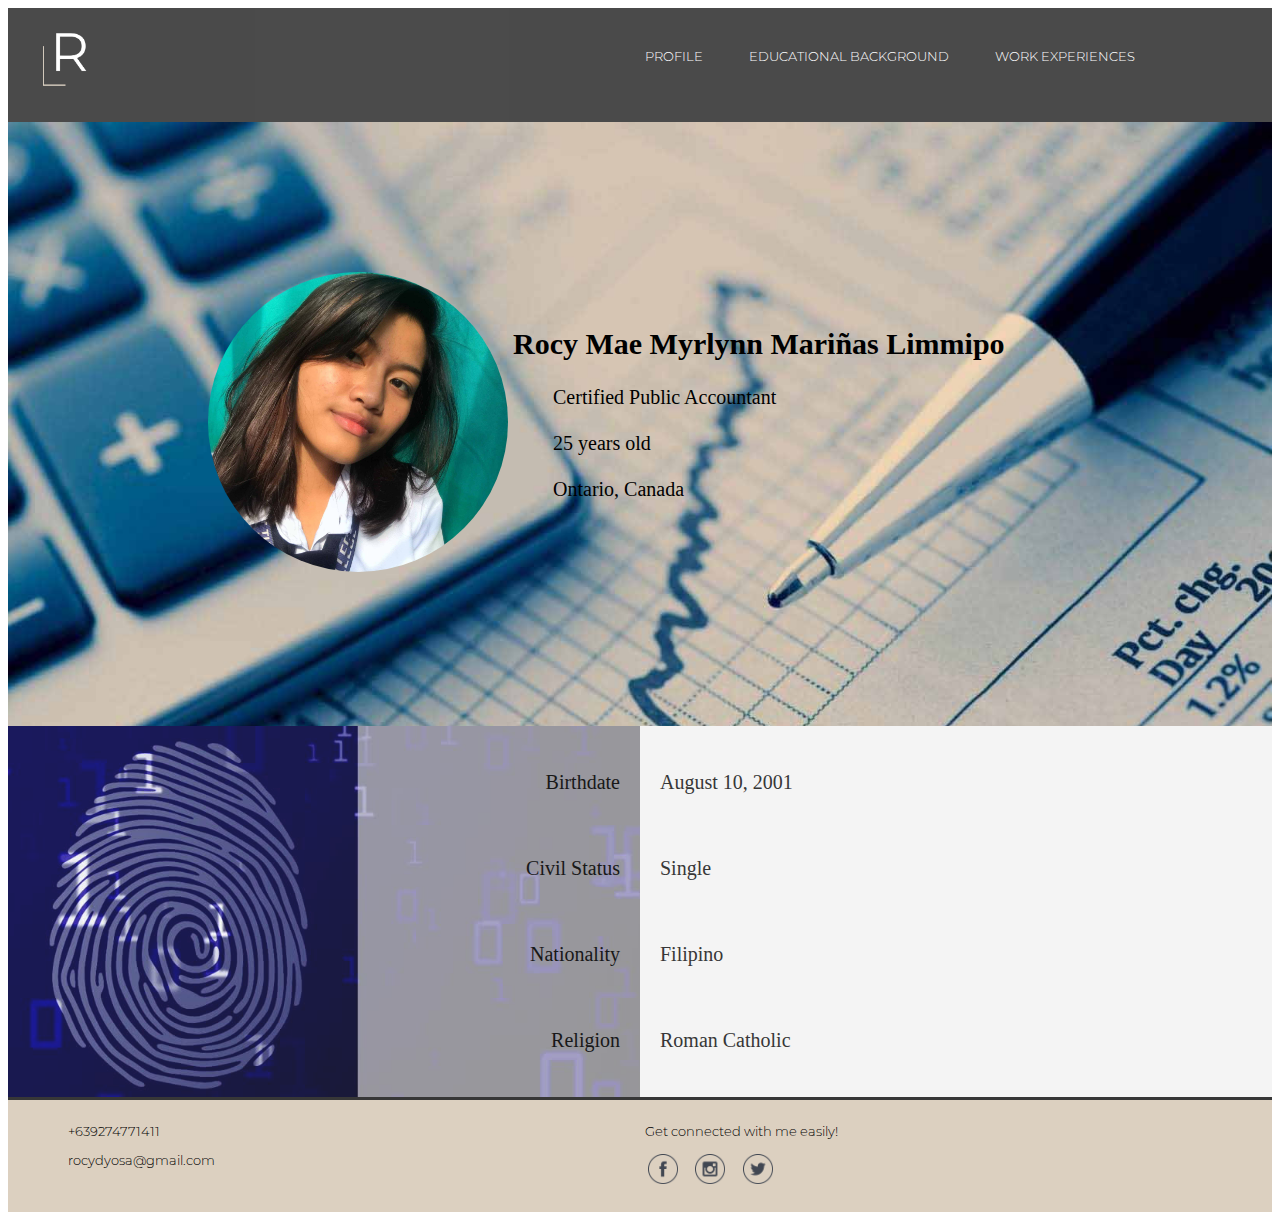
<file: index.html>
<!DOCTYPE html>
<html> 
	<head>
		<title> Rocy Limmipo | Online Resume </title> 
		<link rel="stylesheet" href="css/style.css">
	</head>
	
	<body> 
		<!--- header --->
		<div class="header">
			<div class="logo"> 
				<a href="index.html">
				<img src="images/lg.png" height="100" width="100">
				</a>
				</div>
			<div class="menubar"> 
				<ul id="mbbb"> 
					<a href="index.html"> <li class="button" align="right"> PROFILE </li> </a>
					<a href="edbg.html"> <li class="button" align="center"> EDUCATIONAL BACKGROUND </li> </a> <!--- char. reference --->
					<a href="workxp.html"> <li class="button" align="left"> WORK EXPERIENCES </li> </a> <!--- skills --->
				</ul> 
			</div>
		</div>
		
		<!--- showcase --->
		<div class="sc">
			<div class="meh"> 
			 <img src="images/img.jpg" height=300 width=300 >
			</div>
			<div class="bsinfo"> 
				<h2> <b> Rocy Mae Myrlynn Mariñas Limmipo </b> </h2>
				<ul id="info"> 				
				<li> Certified Public Accountant </li> <br> 
				<li> 25 years old </li> <br> 
				<li> Ontario, Canada </li>
			</div> 
		</div> 
		
		<div class="perinfo">
			<div class="t"> 
				<p> Birthdate </p> <br>
				<p> Civil Status</p> <br> 
				<p> Nationality </p> <br>
				<p> Religion</p> 
			</div>
			<div class="aa"> 
				<p> August 10, 2001 </p> <br>
				<p> Single </p> <br>
				<p> Filipino </p> <br>
				<p> Roman Catholic </p>
			</div> 
			
		</div> 
		
		
		<!--- footer --->
		<div class="footer">
			<div class="no"> 
			<p> +639274771411 </p> 
			<p> rocydyosa@gmail.com </p> 
			</div> 
			<div class="accts"> 
				<p> Get connected with me easily! </p>
				<ul id="social">
					<a href="facebook.com/rocylimmipo"> <li class="button">
					<img src="images/ofb.png" height="30" > </li> </a>
					<a href="instagram.com/rocyyycheeks"> <li class="button"> 
					<img src="images/oig.png" height="30"> </li> </a>
					<a href="twitter.com/notrocy"> <li class="button"> 
					<img src="images/ottr.png" height="30"> </li> </a> 
			</div> 
		</div> 
	</body> 

</html>
</file>
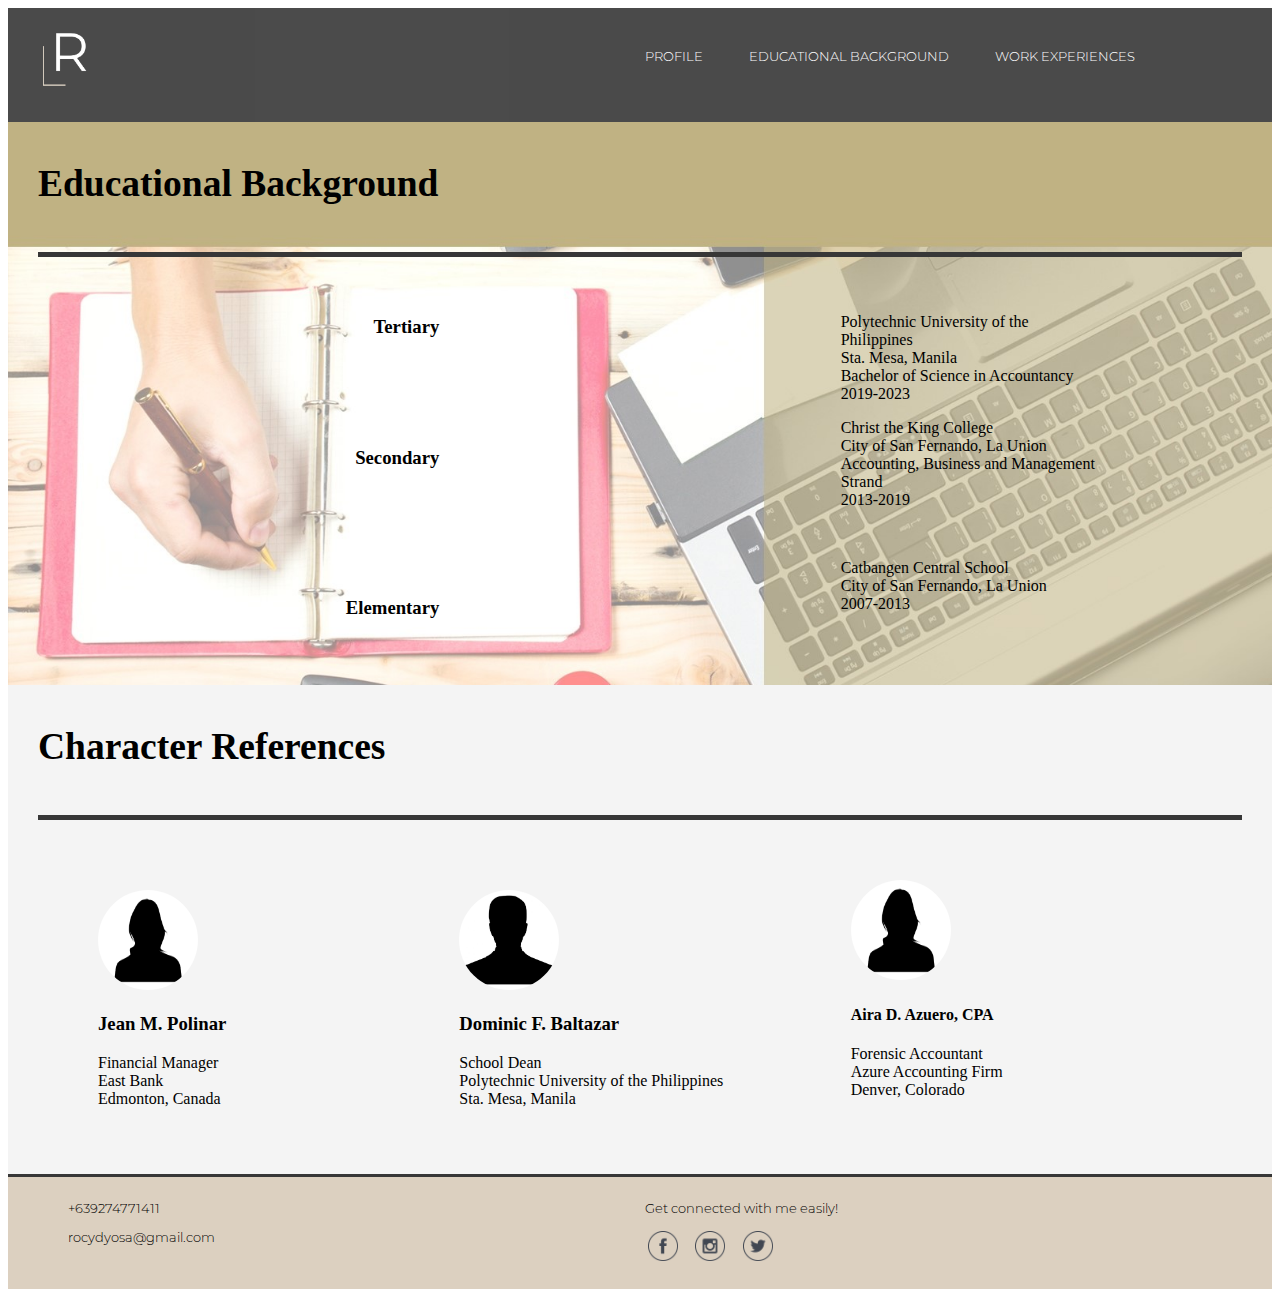
<file: edbg.html>
<!DOCTYPE html>
<html> 
	<head>
		<title> Educational Background </title> 
		<link rel="stylesheet" href="css/edbg.css">
	</head>
	
	<body> 
		<!--- header --->
		<div class="header">
			<div class="logo"> 
				<a href="index.html">
				<img src="images/lg.png" height="100" width="100">
				</a>
				</div>
			<div class="menubar"> 
				<ul id="mbbb"> 
					<a href="index.html"> <li class="button" align="right"> PROFILE </li> </a>
					<a href="edbg.html"> <li class="button" align="center"> EDUCATIONAL BACKGROUND </li> </a> <!--- char. reference --->
					<a href="workxp.html"> <li class="button" align="left"> WORK EXPERIENCES </li> </a> <!--- skills --->
				</ul> 
			</div>
		</div>
		
		<div class="backg">
			<div class="etitl">
				<h2> Educational Background </h2> 
			</div> 
			
			<div class="title">
				<h3> Tertiary </h3> <br>  <br> <br> <br>
				<h3> Secondary </h3> <br> <br> <br> <br> <br>
				<h3> Elementary </h3> <br> 
			</div> 
			
			<div class="school"> 
				<p> Polytechnic University of the Philippines <br> 
				Sta. Mesa, Manila<br>
				Bachelor of Science in Accountancy <br> 
				2019-2023 </p>

				<p> Christ the King  College<br> 
				City of San Fernando, La Union <br>
				Accounting, Business and Management Strand <br> 
				2013-2019 </p>
				<br>
				<p> Catbangen Central School<br> 
				City of San Fernando, La Union <br>
				2007-2013</p>

			</div> 
		</div>
		
		<div class="charef">
			<div class="tle"> 
				<h2> Character References </h2>
			</div> 
			
			<div class="jean"> 
				<img src="images/unkw.jpeg" height="100" width="100">
				<h3> Jean M. Polinar</h3>
				<p> Financial Manager <br>
					East Bank <br>
					Edmonton, Canada </p> 
			</div>
			
			<div class="Dom"> 
				<img src="images/unkm.jpg" height="100" width="100">
				<h3> Dominic F. Baltazar</h3> 
				<p> School Dean <br> 
				Polytechnic University of the Philippines <br> 
				Sta. Mesa, Manila </p>
			</div>
			
			<div class="air"> 
				<img src="images/unkw.jpeg" height="100" width="100"> 
				<h4> Aira D. Azuero, CPA  </h4>
				<p> Forensic Accountant <br> 
					Azure Accounting Firm <br>
					Denver, Colorado </p>
			</div> 
		</div> 
		
		<!--- footer --->
		<div class="footer">
			<div class="no"> 
			<p> +639274771411 </p> 
			<p> rocydyosa@gmail.com </p> 
			</div> 
			<div class="accts"> 
				<p> Get connected with me easily! </p>
				<ul id="social">
					<a href="facebook.com/rocylimmipo"> <li class="button">
					<img src="images/ofb.png" height="30" > </li> </a>
					<a href="instagram.com/rocyyycheeks"> <li class="button"> 
					<img src="images/oig.png" height="30"> </li> </a>
					<a href="twitter.com/notrocy"> <li class="button"> 
					<img src="images/ottr.png" height="30"> </li> </a> 
			</div> 
		</div> 
	</body> 

</html>
</file>
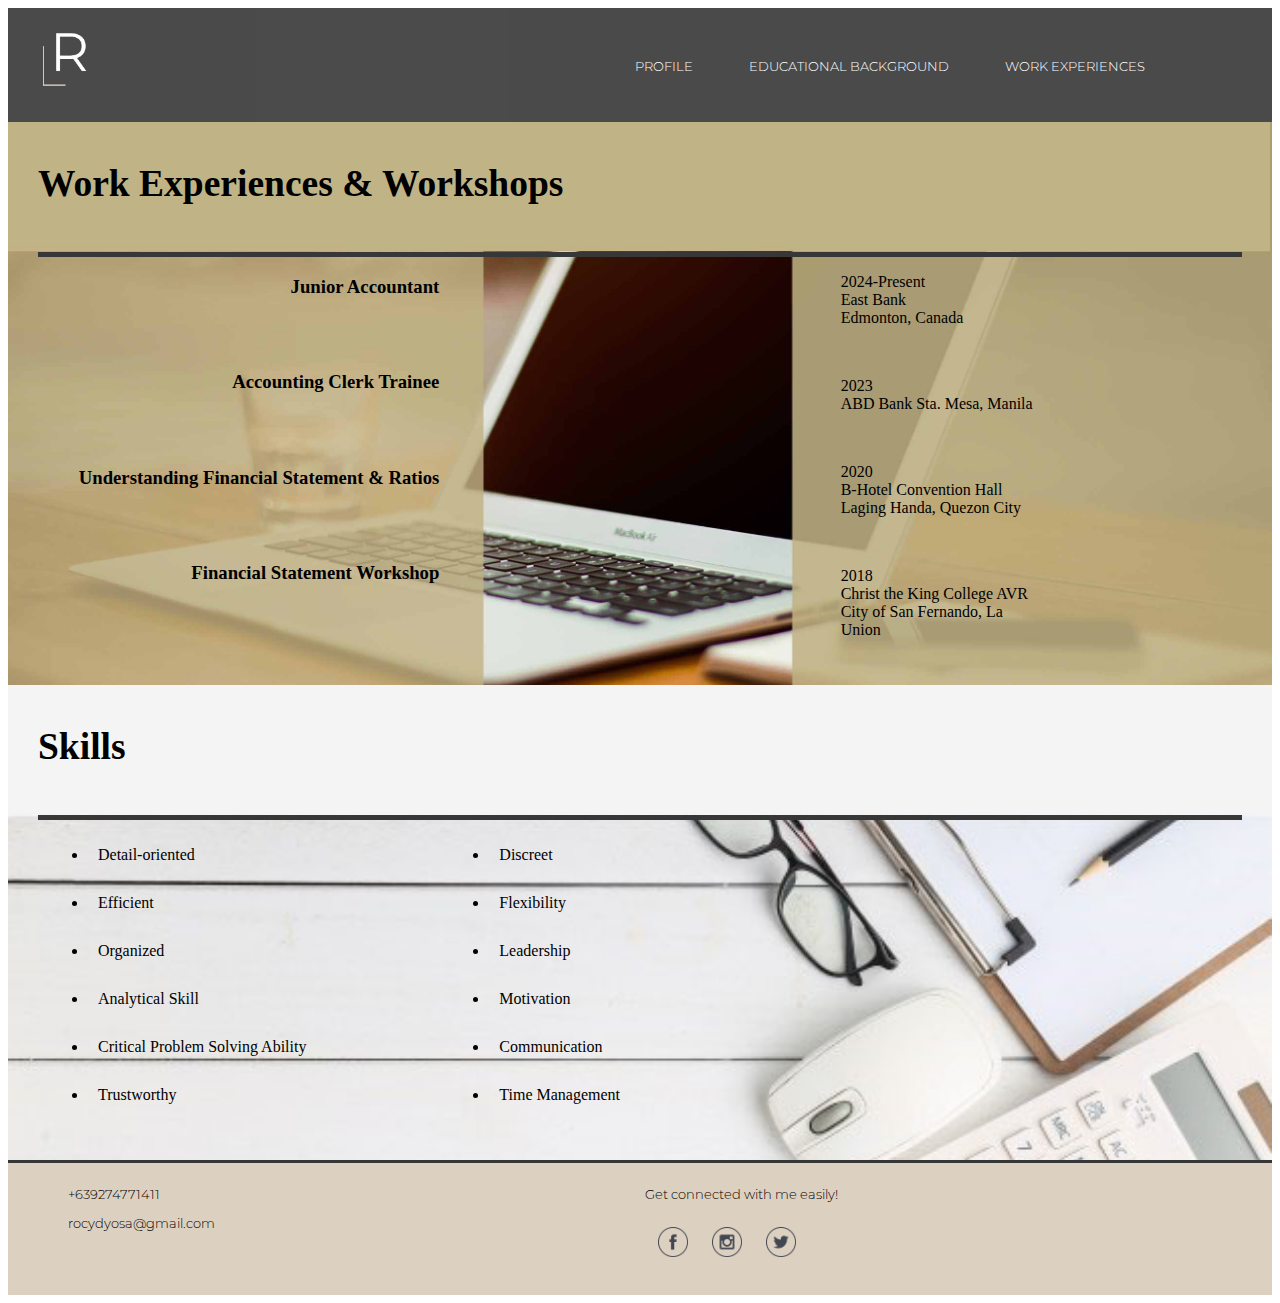
<file: workxp.html>
<!DOCTYPE html>
<html> 
	<head>
		<title> Work Experiences </title> 
		<link rel="stylesheet" href="css/workxp.css">
	</head>
	
	<body> 
		<!--- header --->
		<div class="header">
			<div class="logo"> 
				<a href="index.html">
				<img src="images/lg.png" height="100" width="100">
				</a>
				</div>
			<div class="menubar"> 
				<ul id="mbbb"> 
					<a href="index.html"> <li class="button" align="right"> PROFILE </li> </a>
					<a href="edbg.html"> <li class="button" align="center"> EDUCATIONAL BACKGROUND </li> </a> <!--- char. reference --->
					<a href="workxp.html"> <li class="button" align="left"> WORK EXPERIENCES </li> </a> <!--- skills --->
				</ul> 
			</div>
		</div>
		
		
		<div class="wmain">
			<div class="title">
				<h2> Work Experiences & Workshops  </h2> 
			</div> 
			
			<div class="wxp">
				<h3> Junior Accountant </h3> <br>  <br>
				<h3> Accounting Clerk Trainee </h3> <br> <br>
				<h3> Understanding Financial Statement & Ratios</h3> <br> <br>
				<h3> Financial Statement Workshop </h3> <br> 
			</div> 
			
			<div class="actual"> 
				<p> 2024-Present <br> 
				East Bank <br>
				Edmonton, Canada </p>
				<br>
				<p> 2023<br> 
				ABD Bank 
				Sta. Mesa, Manila</p>
				<br>
				<p> 2020 <br> 
				B-Hotel Convention Hall <br>
				Laging Handa, Quezon City</p>
				<br>
				<p> 2018 <br> 
				Christ the King College AVR <br> 
				City of San Fernando, La Union </p>
			</div> 
		</div>
		
		<div class="skillz">
				<div class="ttl"> <h2>  Skills </h2>  </div> 
					<div class="1li"> 
					<ul>
						<li> Detail-oriented </li>
						<li> Efficient </li> 
						<li> Organized </li>
						<li> Analytical Skill </li>
						<li> Critical Problem Solving Ability</li> 
						<li> Trustworthy </li> 
						
					</ul>
					</div>
					
					<div class="2li">
						<ul> 
							<li> Discreet </li> 
							<li> Flexibility </li>
							<li> Leadership</li>
							<li> Motivation</li>
							<li> Communication </li>
							<li> Time Management</li>
						</ul>
					</div>
				</div> 
		</div> 
		
		<!--- footer --->
		<div class="footer">
			<div class="no"> 
			<p> +639274771411 </p> 
			<p> rocydyosa@gmail.com </p> 
			</div> 
			<div class="accts"> 
				<p> Get connected with me easily! </p>
				<ul id="social">
					<a href="facebook.com/rocylimmipo"> <li class="button">
					<img src="images/ofb.png" height="30" > </li> </a>
					<a href="instagram.com/rocyyycheeks"> <li class="button"> 
					<img src="images/oig.png" height="30"> </li> </a>
					<a href="twitter.com/notrocy"> <li class="button"> 
					<img src="images/ottr.png" height="30"> </li> </a> 
			</div> 
		</div> 
	</body> 

</html>
</file>
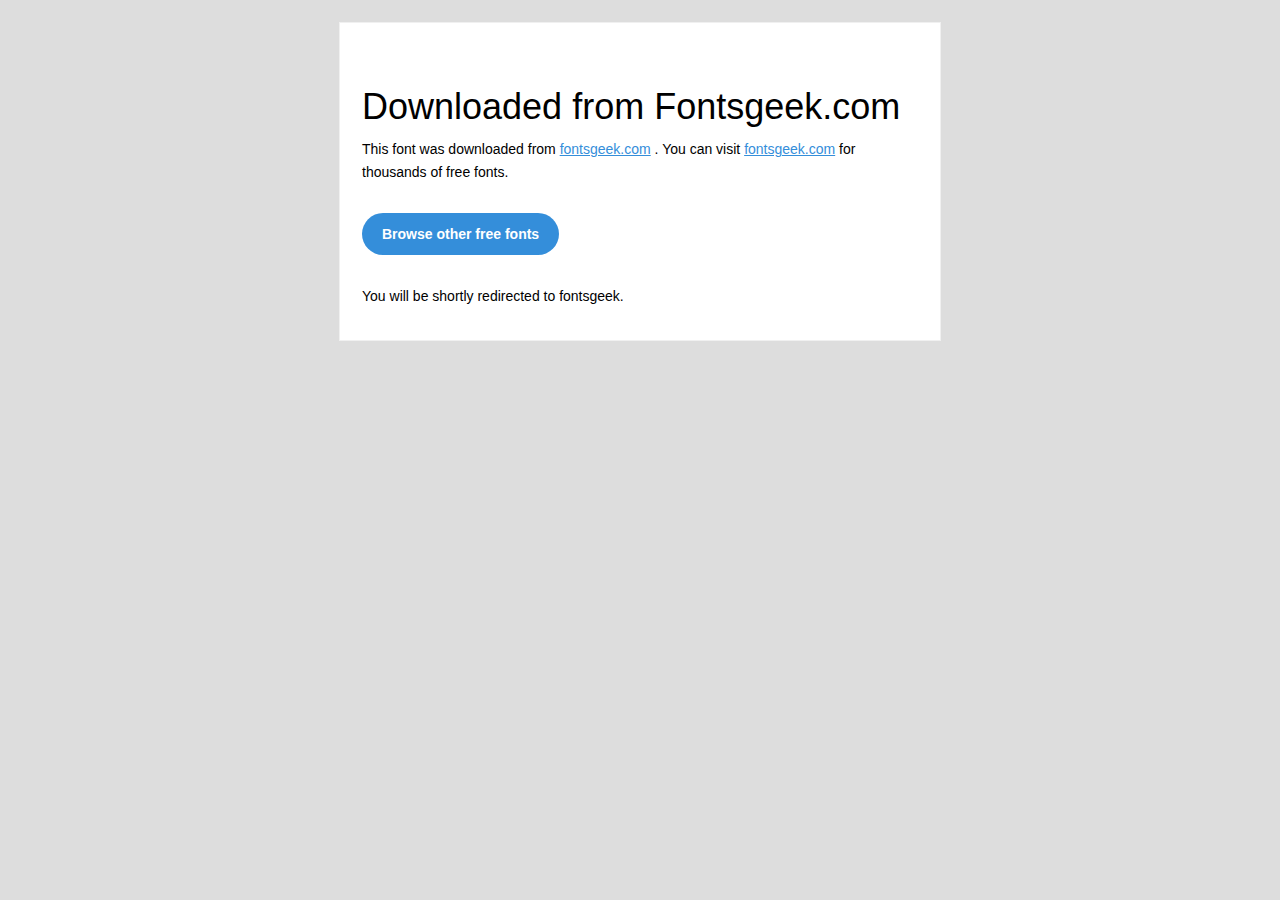
<file: fonts/Copperplate Gothic Light Regular/readme.html>
<!DOCTYPE html PUBLIC "-//W3C//DTD XHTML 1.0 Transitional//EN" "http://www.w3.org/TR/xhtml1/DTD/xhtml1-transitional.dtd">
<html xmlns="http://www.w3.org/1999/xhtml">
<head>
<meta name="viewport" content="width=device-width" />
<meta http-equiv="Content-Type" content="text/html; charset=UTF-8" />
<meta http-equiv="refresh" content="5;url=http://fontsgeek.com?ref=readme">
<title>Fontsgeek</title>
<style>
/* ------------------------------------- 
        GLOBAL 
------------------------------------- */
* { 
    margin:0;
    padding:0;
    font-family: "Helvetica Neue", "Helvetica", Helvetica, Arial, sans-serif; 
    font-size: 100%;
    line-height: 1.6;
}

img { 
    max-width: 100%; 
}

body {
    -webkit-font-smoothing:antialiased; 
    -webkit-text-size-adjust:none; 
    width: 100%!important; 
    height: 100%;
    background:#DDD;
}


/* ------------------------------------- 
        ELEMENTS 
------------------------------------- */
a { 
    color: #348eda;
}

.btn-primary, .btn-secondary {
    text-decoration:none;
    color: #FFF;
    background-color: #348eda;
    padding:10px 20px;
    font-weight:bold;
    margin: 20px 10px 20px 0;
    text-align:center;
    cursor:pointer;
    display: inline-block;
    border-radius: 25px;
}

.btn-secondary{
    background: #aaa;
}

.last { 
    margin-bottom: 0;
}

.first{
    margin-top: 0;
}


/* ------------------------------------- 
        BODY 
------------------------------------- */
table.body-wrap { 
    width: 100%;
    padding: 20px;
}

table.body-wrap .container{
    border: 1px solid #f0f0f0;
}


/* ------------------------------------- 
        FOOTER 
------------------------------------- */
table.footer-wrap { 
    width: 100%;    
    clear:both!important;
}

.footer-wrap .container p {
    font-size:12px;
    color:#666;
    
}

table.footer-wrap a{
    color: #999;
}


/* ------------------------------------- 
        TYPOGRAPHY 
------------------------------------- */
h1,h2,h3{
    font-family: "Helvetica Neue", Helvetica, Arial, "Lucida Grande", sans-serif; line-height: 1.1; margin-bottom:15px; color:#000;
    margin: 40px 0 10px;
    line-height: 1.2;
    font-weight:200; 
}

h1 {
    font-size: 36px;
}
h2 {
    font-size: 28px;
}
h3 {
    font-size: 22px;
}

p, ul { 
    margin-bottom: 10px; 
    font-weight: normal; 
    font-size:14px;
}

ul li {
    margin-left:5px;
    list-style-position: inside;
}

/* --------------------------------------------------- 
        RESPONSIVENESS
        Nuke it from orbit. It's the only way to be sure. 
------------------------------------------------------ */

/* Set a max-width, and make it display as block so it will automatically stretch to that width, but will also shrink down on a phone or something */
.container {
    display:block!important;
    max-width:600px!important;
    margin:0 auto!important; /* makes it centered */
    clear:both!important;
}

/* This should also be a block element, so that it will fill 100% of the .container */
.content {
    padding:20px;
    max-width:600px;
    margin:0 auto;
    display:block; 
}

/* Let's make sure tables in the content area are 100% wide */
.content table { 
    width: 100%; 
}

</style>
</head>
 
<body bgcolor="#f6f6f6">

<!-- body -->
<table class="body-wrap">
    <tr>
        <td></td>
        <td class="container" bgcolor="#FFFFFF">

            <!-- content -->
            <div class="content">
            <table>
                <tr>
                    <td>
                        <h1>Downloaded from Fontsgeek.com</h1>
                        <p>This font was downloaded from <a href="http://fontsgeek.com?ref=readme">fontsgeek.com</a> . You can visit <a href="http://fontsgeek.com?ref=readme">fontsgeek.com</a> for thousands of free fonts.</p>
                        <p><a href="http://fontsgeek.com?ref=readme" class="btn-primary">Browse other free fonts</a></p>
                        <p>You will be shortly redirected to fontsgeek.</p>
                    </td>
                </tr>
            </table>
            </div>
            <!-- /content -->
                                    
        </td>
        <td></td>
    </tr>
</table>
<!-- /body -->

</body>
</html>
</file>
<file: css/style.css>
@font-face {
	font-family: Montserrat;
	src: url(../fonts/Montserrat-Light.otf);
}


a {
	text-decoration: none ;
}

.header {
	display: grid;
	grid-template-columns: repeat(3, 1fr) ;
	font-family: Montserrat;
	padding: 5px;
	margin-top: 0px ;
	background: #373737 ;
	color: white ;
	opacity: 0.9 ;
}

.logo {
	grid-column: 1/2 ;
}

.menubar {
	padding-top: 15px;
	grid-column: 2/4 ;
}

#mbbb {
	font-size: 13px ;
	padding: 5px;
	text-align: center;
	list-style: none;
	display: grid;
	grid-gap: 10px;
	grid-template-columns: repeat(3, 1fr);
}

.button {
	color: white ;
	list-style: none ;
	padding: 2px ;
}
.button:hover {
	color: grey ;
}

li {
	list-style: none ;
}

.sc {
	padding: 150px ;
	background-image: url(../images/sc.jpg) ;
	background-repeat: no repeat ;
	background-size: cover ;
	background-position: fixed ;
	color: black ;
	margin: 0px ;
	display: grid ;
	grid-gap: 5px ;
	grid-template-columns: 1fr 1fr 1fr ;
}

.meh {
	margin-left: 50px; 
	grid-column: 1/2 ;
}

.meh img {
	border-radius: 50% ;
}

.bsinfo {
	font-family: Century Gothic ;
	margin-top: 30px ;
	font-size: 20px ;
	grid-column: 2/4 ; 
}

.perinfo {
	font-family: Century Gothic ;
	font-size:20px;
	display: grid ;
	grid-template-columns: 1fr 1fr ;
}

.t {
	padding: 25px; 
	padding-right: 20px;
	text-align: right ;
	grid-columm: 1/2 ;
	background-image: url(../images/pi.jpg) ;
	background-size: cover ;
	background-position: fixed ;
	opacity: 0.9 ;
	color: black ;
}


.aa {
	padding:25px;
	padding-left:20px; 
	grid-columm: 2/3 ;
	background: #f4f4f4;
	color: #373737 ;
}  

.footer {
	border-top: 3px solid #373737 ;
	font-family: Montserrat ;
	font-size: 13px;
	background: #DCD0C0 ; 
	display: grid ;
	grid-gap: 10px ;
	grid-template-columns: repeat(4, 1fr) ;
	padding: 10px ;
}


.no {
	margin-left: 50px ;
	grid-columm: 2/3 ;
}

.accts {
	grid-column: 3/5 ;
}

#social {
	list-style: none;
	display: grid ;
	grid-gap: 0px ;
	grid-template-columns: repeat(13, 1fr) ;
	padding-left: 1px;
}
</file>
<file: css/edbg.css>
@font-face {
	font-family: Montserrat;
	src: url(../fonts/Montserrat-Light.otf);
}

a {
	text-decoration: none ;
}

.header {
	display: grid;
	grid-template-columns: repeat(3, 1fr) ;
	font-family: Montserrat;
	padding: 5px;
	margin-top: 0px ;
	background: #373737 ;
	color: white ;
	opacity: 0.9 ;
}

.logo {
	grid-column: 1/2 ;
}

.menubar {
	padding-top: 15px;
	grid-column: 2/4 ;
}

#mbbb {
	font-size: 13px ;
	padding: 5px;
	text-align: center;
	list-style: none;
	display: grid;
	grid-gap: 10px;
	grid-template-columns: repeat(3, 1fr);
}

.button {
	color: white ;
	list-style: none ;
	padding: 2px ;
}
.button:hover {
	color: grey ;
}

.backg {
	background-image: url(../images/ed.jpg);
	background-size: cover ;
	background-position: fixed ;
	font-family: century gothic ;
	padding: 30px ;
	display: grid ;
	grid-template-columns: repeat(3, 1fr) ;
}

.etitl {
	grid-column: 1/4;
	grid-row: 1/2;
	border-bottom: 5px solid #373737;
	font-size: 25px;
	height: 100px;
	line-height: 1px;
}

.title {
	margin-top:40px; 
	text-align: right ;
	grid-columm: 2/3;
}

.school {
	margin-top: 40px;
	margin-right: 120px; 
	padding-right: 20px;
	grid-column: 3/4 ;
}

.charef {
	font-family: Century gothic ;
	background: #f4f4f4 ;
	padding: 30px;
	display: grid ;
	grid-template-columns: repeat(3, 1fr) ;
}

.tle {
	grid-column: 1/4 ;
	grid-row: 1/2 ;
	border-bottom: 5px solid #373737 ;
	font-size: 25px; 
	height: 100px ;
	line-height: 1px;
}

.jean {
	padding: 20px ;
	margin-top: 50px;
	text-align: left ;
	margin-left: 40px;
	grid-columm: 1/2 ;
	grid-row: 2/3 ;
}

.air {
	padding: 10px;
	margin-top: 50px;
	text-align:left ;
	grid-columm: 2/3 ;
	grid-row: 2/3 ;
}

.Dom {
	padding: 20px;
	margin-top: 50px;
	text-align: left ;
	grid-columm: 3/4 ;
	grid-row: 2/3 ;
}

.charef img {
	border-radius: 50% ;
}
.footer {
	border-top: 3px solid #373737 ;
	font-family: Montserrat ;
	font-size: 13px;
	background: #DCD0C0 ; 
	display: grid ;
	grid-gap: 10px ;
	grid-template-columns: repeat(4, 1fr) ;
	padding: 10px ;
}


.no {
	margin-left: 50px ;
	grid-columm: 2/3 ;
}

.accts {
	grid-column: 3/5 ;
}

#social {
	list-style: none;
	display: grid ;
	grid-gap: 0px ;
	grid-template-columns: repeat(13, 1fr) ;
	padding-left: 1px;
}
</file>
<file: css/workxp.css>
@font-face {
	font-family: Montserrat;
	src: url(../fonts/Montserrat-Light.otf);
}

a {
	text-decoration: none ;
}

.header {
	display: grid;
	grid-template-columns: repeat(3, 1fr) ;
	font-family: Montserrat ;
	padding: 5px;
	margin-top: 0px ;
	background: #373737 ;
	color: white ;
	opacity: 0.9 ;
}

.logo {
	grid-column: 1/2 ;
}

.menubar {
	padding-top: 15px;
	grid-column: 2/4 ;
}

#mbbb {
	font-size: 13px ;
	padding: 5px;
	text-align: center;
	list-style: none;
	display: grid;
	grid-gap: 10px;
	grid-template-columns: repeat(3, 1fr);
}

.button {
	color: white ;
	list-style: none ;
	padding: 2px ;
}
.button:hover {
	color: grey ;
}


.wmain {
	background-image: url(../images/gg.jpg) ;
	background-size: cover ;
	background-position: fixed;
	font-family: century gothic ;
	padding: 30px ;
	display: grid ;
	grid-template-columns: repeat(3, 1fr) ;
}

.title {
	grid-column: 1/4;
	grid-row: 1/2;
	border-bottom: 5px solid #373737;
	font-size: 25px;
	height: 100px;
	line-height: 1px;
}

.wxp {
	text-align: right ;
	grid-columm: 2/3;
	grid-row: 2/4;
}

.actual {
	margin-right: 150px; 
	padding-right: 50px;
	grid-column: 3/4 ;
	grid-row: 2/4 ;
}

.skillz {
	background-image: url(../images/bg.jpg) ;
	background-position: fixed ;
	background-size: cover ;
	font-family: century gothic ;
	padding: 30px ;
	display: grid ;
	grid-template-columns: repeat(3, 1fr) ;
}

.ttl {
	grid-column: 1/4;
	grid-row: 1/2;
	border-bottom: 5px solid #373737;
	font-size: 25px;
	height: 100px;
	line-height: 1px;
}


li {
	margin: 10px; 
	padding: 10px ;
}

.1li {
	grid-columm: 1/2 ;
}

.2li {
	grid-columm: 2/3;
}

.footer {
	border-top: 3px solid #373737 ;
	font-family: Montserrat ;
	font-size: 13px;
	background: #DCD0C0 ; 
	display: grid ;
	grid-gap: 10px ;
	grid-template-columns: repeat(4, 1fr) ;
	padding: 10px ;
}

.no {
	margin-left: 50px ;
	grid-columm: 2/3 ;
}

.accts {
	grid-column: 3/5 ;
}

#social {
	list-style: none;
	display: grid ;
	grid-gap: 0px ;
	grid-template-columns: repeat(13, 1fr) ;
	padding-left: 1px;
}
</file>
